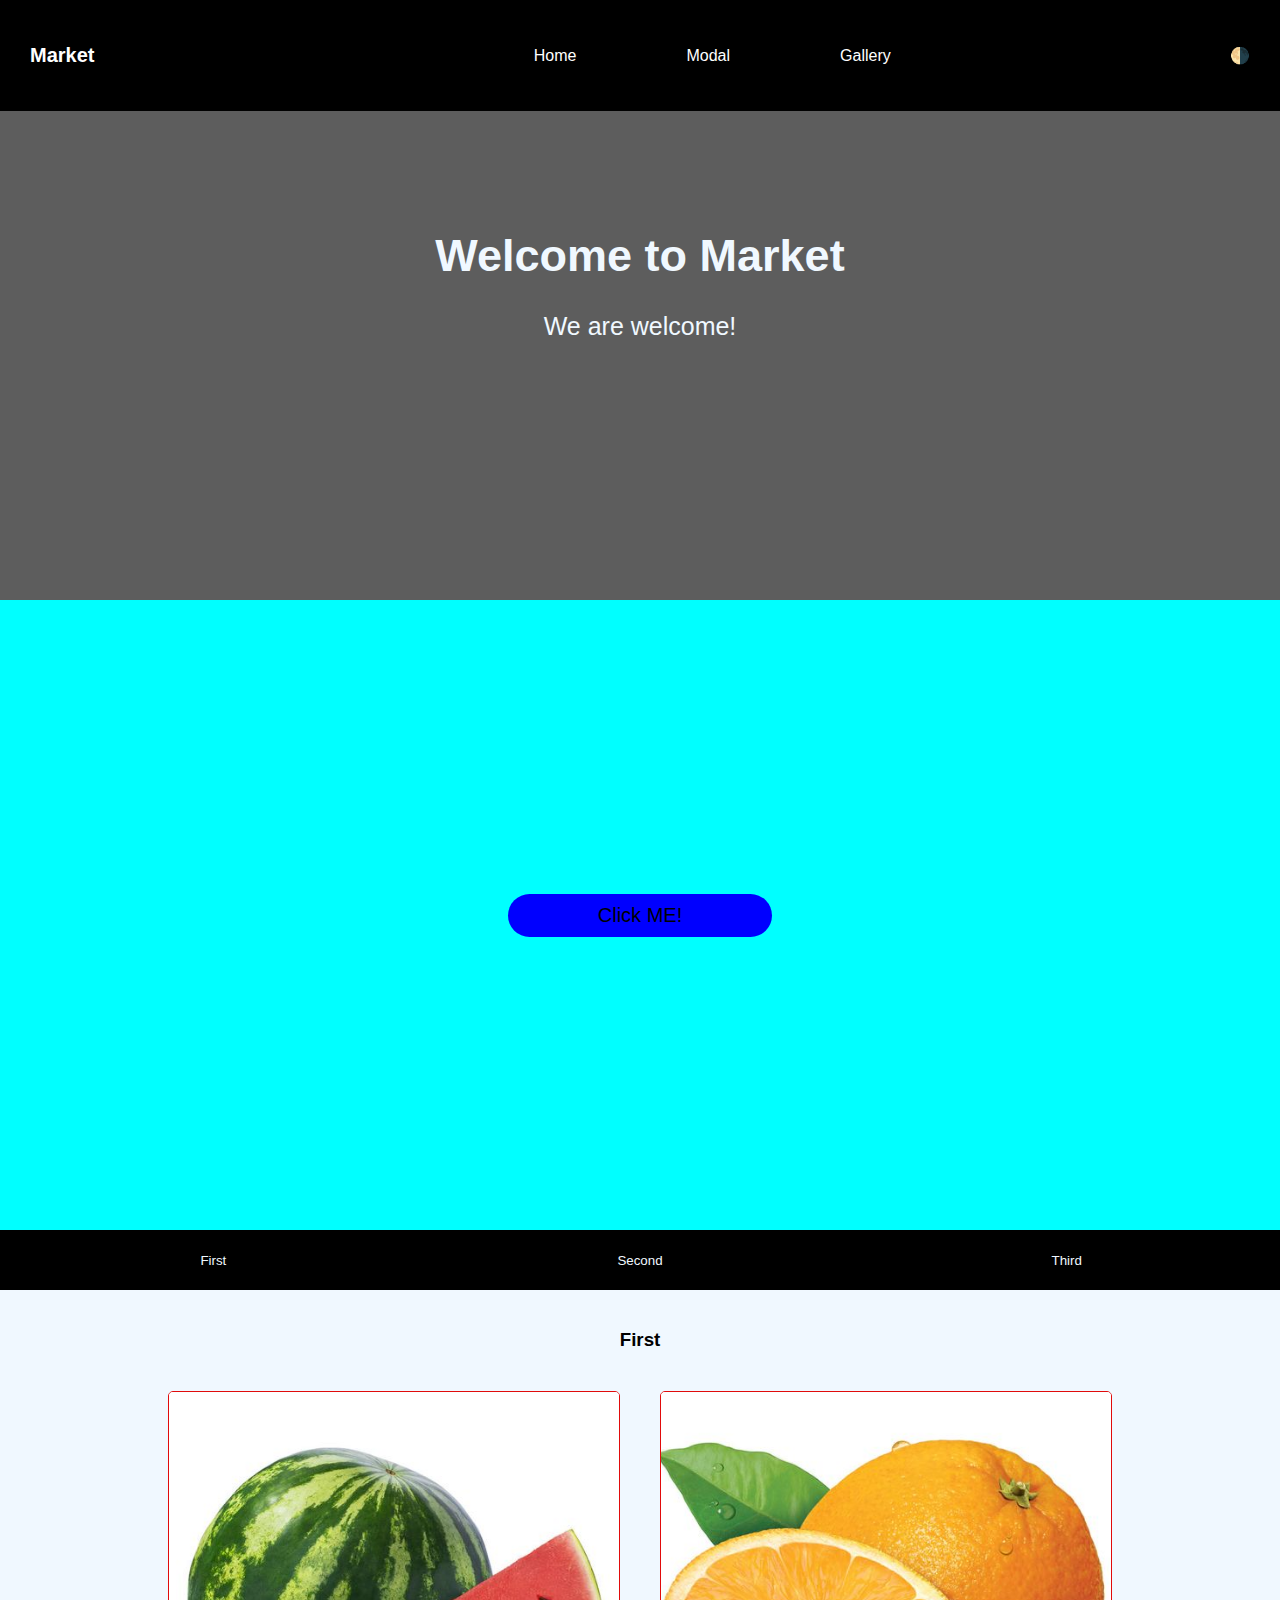
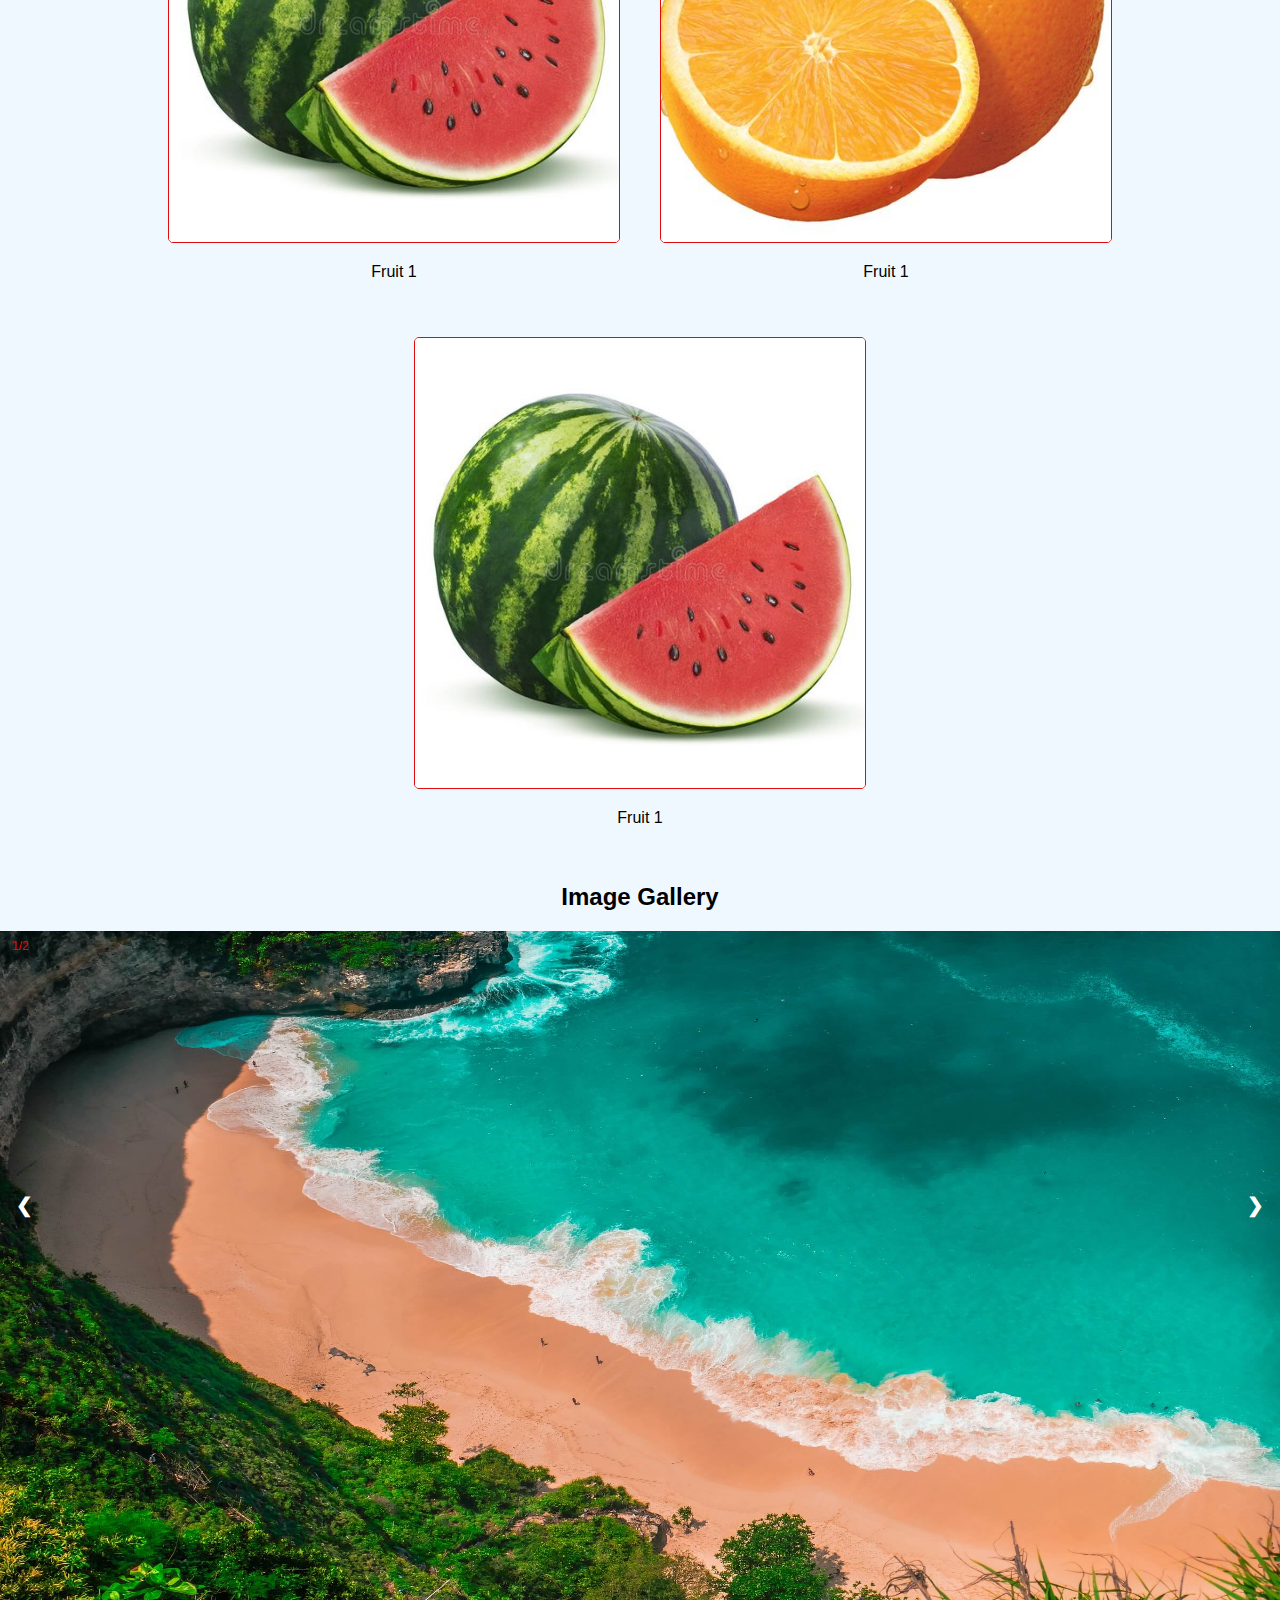
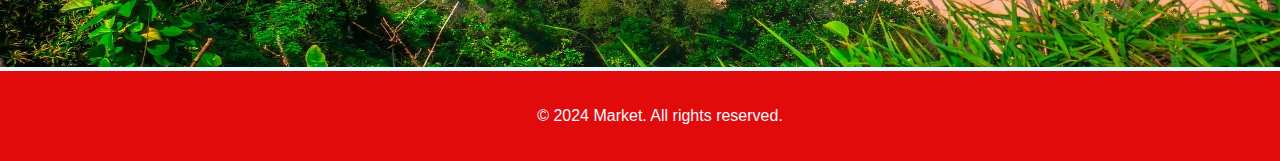
<file: index.html>
<!DOCTYPE html>
<html lang="en">
  <head>
    <meta charset="UTF-8" />
    <meta name="viewport" content="width=device-width, initial-scale=1.0" />
    <title>Document</title>
    <link rel="stylesheet" href="style.css" />
  </head>
  <body>
    <div class="navbar">
      <div class="name">Market</div>
      <div class="navigations">
        <ul>
          <li><a href="#home">Home</a></li>
          <li><a href="#modal">Modal</a></li>
          <li><a href="#gallery">Gallery</a></li>
        </ul>
      </div>
      <div class="dark-mode-toggle">
        <label class="switch">
          <p id="darkModeToggle" onclick="toggleDarkMode()">🌗</p>
        </label>
      </div>
    </div>

    <header id="home">
      <h1>Welcome to Market</h1>
      <p>We are welcome!</p>
    </header>

    <div id="modal" class="container">
      <button type="submit" class="click" onclick="openPopup()">
        Click ME!
      </button>
      <div class="popup" id="popup">
        <h2>Thank you!</h2>
        <p>We are happy!</p>
        <button type="button" onclick="closePopup()">OK</button>
      </div>
    </div>

    <div id="products" class="tabs">
      <button class="tablink" data-tab="first">First</button>
      <button class="tablink" data-tab="second">Second</button>
      <button class="tablink" data-tab="third">Third</button>
    </div>

    <div id="first" class="tabcontent">
      <h3>First</h3>
      <div class="products">
        <div class="product">
          <img src="img/watermelon.jpg" alt="Fruit 1" />
          <p>Fruit 1</p>
        </div>
        <div class="product">
          <img src="img/orange.jpg" alt="Fruit 1" />
          <p>Fruit 1</p>
        </div>
        <div class="product">
          <img src="img/watermelon.jpg" alt="Fruit 1" />
          <p>Fruit 1</p>
        </div>
      </div>
    </div>

    <div id="second" class="tabcontent">
      <h3>Second</h3>
      <div class="products">
        <div class="product">
          <img src="img/apple.jpg" alt="Fruit 1" />
          <p>Fruit 1</p>
        </div>
        <div class="product">
          <img src="img/orange.jpg" alt="Fruit 1" />
          <p>Fruit 1</p>
        </div>
        <div class="product">
          <img src="img/watermelon.jpg" alt="Fruit 1" />
          <p>Fruit 1</p>
        </div>
      </div>
    </div>

    <div id="third" class="tabcontent">
      <h3>Third</h3>
      <div class="products">
        <div class="product">
          <img src="img/apple.jpg" alt="Fruit 1" />
          <p>Fruit 1</p>
        </div>
        <div class="product">
          <img src="img/orange.jpg" alt="Fruit 1" />
          <p>Fruit 1</p>
        </div>
        <div class="product">
          <img src="img/watermelon.jpg" alt="Fruit 1" />
          <p>Fruit 1</p>
        </div>
      </div>
    </div>

    <h2 style="text-align: center">Image Gallery</h2>
    <div id="gallery" class="images">
      <div class="myImages">
        <div class="numberText">1/2</div>
        <img src="img/bali.jpg" style="width: 100%; height: 46rem" />
      </div>
      <div class="myImages">
        <div class="numberText">2/2</div>
        <img src="img/borabora.jpg" style="width: 100%; height: 46rem" />
      </div>

      <a class="aldy" onclick="plusImages(-1)">❮</a>
      <a class="kelesi" onclick="plusImages(1)">❯</a>
    </div>

    <footer>
      <p>&copy; 2024 Market. All rights reserved.</p>
    </footer>

    <script src="js.js"></script>

    <script>
      function toggleDarkMode() {
        const darkModeToggle = document.getElementById("darkModeToggle");
        const body = document.body;

        if (body.classList.contains("dark-mode")) {
          body.classList.remove("dark-mode");
          darkModeToggle.innerHTML = "🌗";
        } else {
          body.classList.add("dark-mode");
          darkModeToggle.innerHTML = "🌞";
        }
      }
    </script>
  </body>
</html>
</file>
<file: style.css>
body {
  font-family: Verdana, Geneva, Tahoma, sans-serif;
  margin: 0;
  padding: 0;
  background-color: aliceblue;
  color: black;
  overflow-x: hidden;
}

/* Dark Mode */
.dark-mode {
  background-color: #222;
  color: #ddd;
}

.dark-mode .navbar {
  background-color: #444;
  color: #ddd;
}

.dark-mode .navigations a {
  color: #ddd;
}

.dark-mode .tablink {
  background-color: #444;
  color: #ddd;
}

.dark-mode .tablink:hover {
  background-color: #666;
}

.dark-mode .tabcontent {
  background-color: #222;
  color: #ddd;
}

.dark-mode .product img {
  border-color: #ddd;
}

.dark-mode .aldy,
.dark-mode .kelesi {
  color: #ddd;
}

.navbar {
  display: flex;
  justify-content: space-between;
  align-items: center;
  background-color: rgb(0, 0, 0);
  color: rgb(255, 255, 255);
  padding: 30px;
  position: fixed;
  left: 0;
  right: 0;
  top: 0;
  z-index: 1000;
}

.name {
  font-size: 20px;
  font-weight: bold;
}

.navigations ul {
  list-style: none;
  display: flex;
  margin: 0;
  padding: 0;
}

.navigations li {
  margin-left: 100px;
}

.navigations a {
  text-decoration: none;
  color: white;
  padding: 5px;
}

/*header*/
header {
  text-align: center;
  padding: 200px 0;
  height: 200px;
  background-color: rgb(93, 93, 93);
  color: aliceblue;
}

header h1 {
  font-size: 45px;
}

header p {
  font-size: 25px;
}

/*modal*/
.container {
  width: 100%;
  height: 70vh;
  background: aqua;
  display: flex;
  align-items: center;
  justify-content: center;
}

.click {
  padding: 10px 90px;
  background: blue;
  border: 0;
  outline: none;
  cursor: pointer;
  font-size: 20px;
  font-weight: 500;
  border-radius: 30px;
}

.popup {
  width: 400px;
  border-radius: 6px;
  background: rgb(0, 136, 255);
  position: absolute;
  top: 50%;
  left: 50%;
  text-align: center;
  padding: 0 30px 30px;
  color: blueviolet;
  visibility: hidden;
  transform: translate(-50%, -50%);
  transition: transform 0.4s, top 0.4s;
}

.open-popup {
  visibility: visible;
  top: 100%;
  transform: translate(-50%, -50%);
}

.popup h2 {
  font-size: 38px;
  font-weight: 500;
  margin: 30px 0 10px;
}

.popup button {
  width: 100%;
  margin-top: 50px;
  padding: 10px 0;
  background: #e10b0b;
  color: aliceblue;
  cursor: pointer;
  box-shadow: 0 5px 5px rgba(0, 0, 0, 0.2);
}

/*tabs*/
.tabs {
  display: flex;
  justify-content: center;
}

.tablink {
  background-color: rgb(0, 0, 0);
  color: aliceblue;
  border: none;
  padding: 10px 20px;
  transition: background-color 0.3s ease;
  cursor: pointer;
  width: 1200px;
  height: 60px;
}

.tablink:hover {
  background-color: blue;
}

.tabcontent {
  display: none;
  padding: 20px;
  text-align: center;
  justify-content: center;
}

.product {
  text-align: center;
}

.products {
  display: flex;
  justify-content: center;
  flex-wrap: wrap;
  margin-top: 40px;
  gap: 40px;
}

.product img {
  width: 450px;
  height: 450px;
  object-fit: cover;
  border: 1px solid #e10b0b;
  border-radius: 5px;
  transition: transform 0.3 ease;
}

.product:hover {
  transform: scale(1.1);
}

/* Slider */
.images {
  position: relative;
}

.myImages {
  display: none;
}

.cursor {
  cursor: pointer;
}

.aldy,
.kelesi {
  cursor: pointer;
  position: absolute;
  top: 40%;
  width: auto;
  padding: 16px;
  margin-top: -50px;
  color: white;
  font-weight: bold;
  font-size: 20px;
  border-radius: 0 3px 3px 0;
  user-select: none;
  -webkit-user-select: none;
  transition: opacity 0.5s ease;
}

.kelesi {
  right: 0;
  border-radius: 3px 0 0 3px;
}

.numberText {
  color: red;
  font-size: 12px;
  padding: 8px 12px;
  position: absolute;
  top: 0;
}

footer {
  text-align: center;
  padding: 20px;
  background-color: #e10b0b;
  color: aliceblue;
  width: 100%;
}

/* Media Queries */
@media (max-width: 1024px) {
  .navigations ul {
    display: none;
  }

  .navbar {
    flex-direction: column;
  }
}

@media (max-width: 640px) {
  .header {
    padding: 100px 0;
  }

  header h1 {
    font-size: 30px;
  }

  header p {
    font-size: 18px;
  }

  .container {
    height: 50vh;
  }

  .click {
    padding: 10px 40px;
    font-size: 16px;
  }

  .tablink {
    width: 100%;
  }

  .products {
    flex-direction: column;
    align-items: center;
  }

  .product img {
    width: 300px;
    height: 300px;
  }
}
</file>
